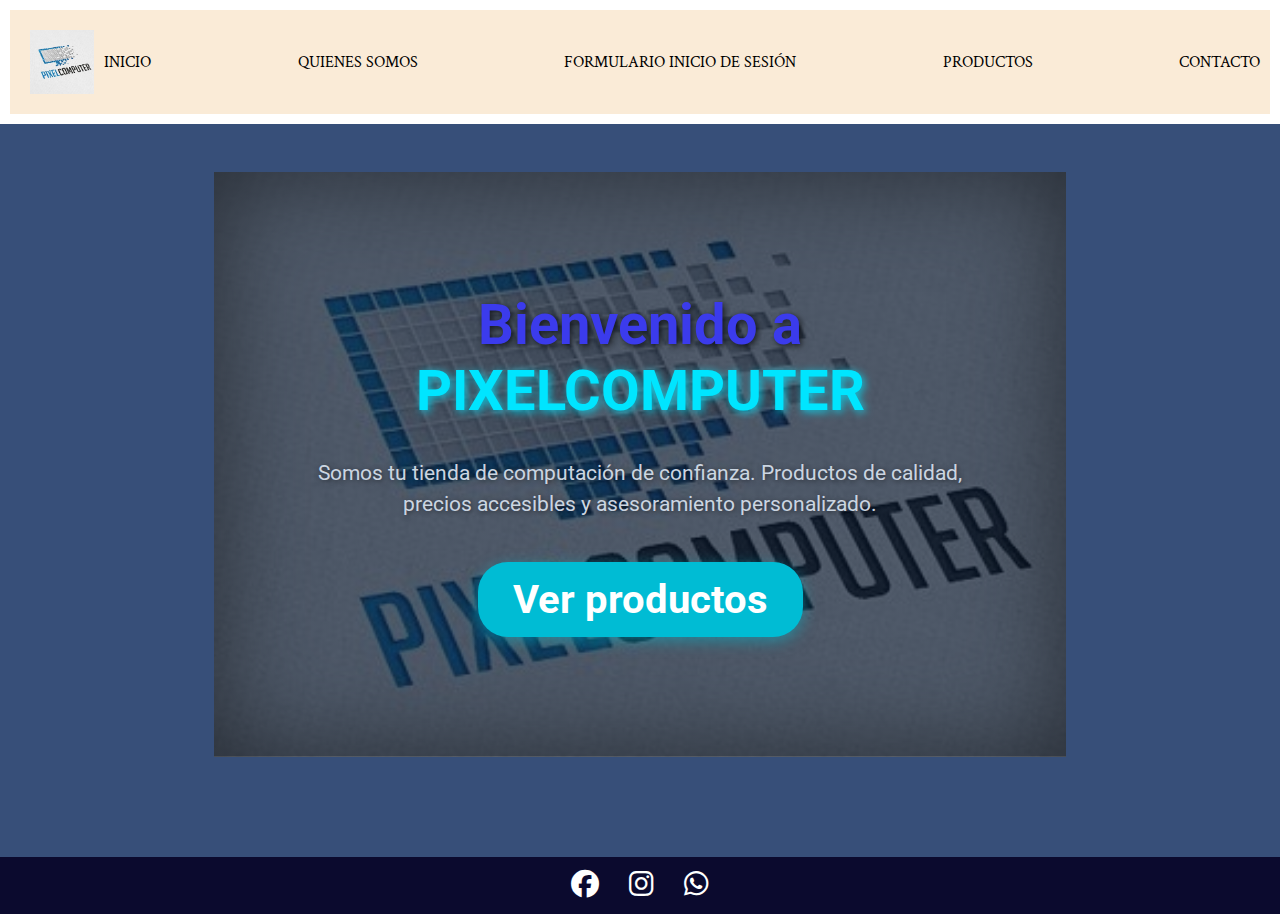
<file: index.html>
<!DOCTYPE html>
<html lang="es">
<head>
<meta name="description" content="pagina de inicio">
    <meta charset="UTF-8">
    <meta name="viewport" content="width=device-width, initial-scale=1.0">
    <title>PIXELCOMPUTER</title>


    <link rel="stylesheet" href="css/styles.css">


    
    <link rel="stylesheet" href="https://cdnjs.cloudflare.com/ajax/libs/font-awesome/6.5.0/css/all.min.css">
</head>

<body class="inicio">

<header>
    <div class="logo-container">
        <img src="./asset/img/55d7d05c96c8629c7c2a72673f1a0ba4.jpg" alt="Logo de PixelComputer">
    </div>

    <!-- Botón hamburguesa -->
    <button id="btn-hamburguesa" aria-label="Menú">☰</button>

    <nav>
        <ul id="menu">
            <li><a href="#">INICIO</a></li>
            <li><a href="./pages/quienes-somos.html">QUIENES SOMOS</a></li>
            <li><a href="./pages/formulario-inicio-de-sesión.html">FORMULARIO INICIO DE SESIÓN</a></li>
            <li><a href="./pages/productos.html">PRODUCTOS</a></li>
            <li><a href="./pages/contacto.html">CONTACTO</a></li>
        </ul>
    </nav>
</header>

<main>
    <section class="banner">
        <div class="contenido-banner">
            <h1>Bienvenido a <span>PIXELCOMPUTER</span></h1>
            <p>Somos tu tienda de computación de confianza. Productos de calidad, precios accesibles y asesoramiento personalizado.</p>
            <a href="./pages/productos.html" class="boton-principal">Ver productos</a>
        </div>
    </section>
</main>

<footer>
    <div class="redes-sociales">
        <a href="https://www.facebook.com/computerpixel" target="_blank"><i class="fa-brands fa-facebook"></i></a>
        <a href="https://www.instagram.com/computerpixel" target="_blank"><i class="fa-brands fa-instagram"></i></a>
        <a href="https://api.whatsapp.com/send?phone=5491134765032" target="_blank"><i class="fa-brands fa-whatsapp"></i></a>
    </div>
</footer>


<script>
    const btnHamburguesa = document.getElementById('btn-hamburguesa');
    const menu = document.getElementById('menu');

    btnHamburguesa.addEventListener('click', () => {
        menu.classList.toggle('activo');
    });
</script>


</body>
</html>


<!-- aca te dejo el link del proyecto  https://gorgeous-bavarois-d5edeb.netlify.app/ -->
</file>
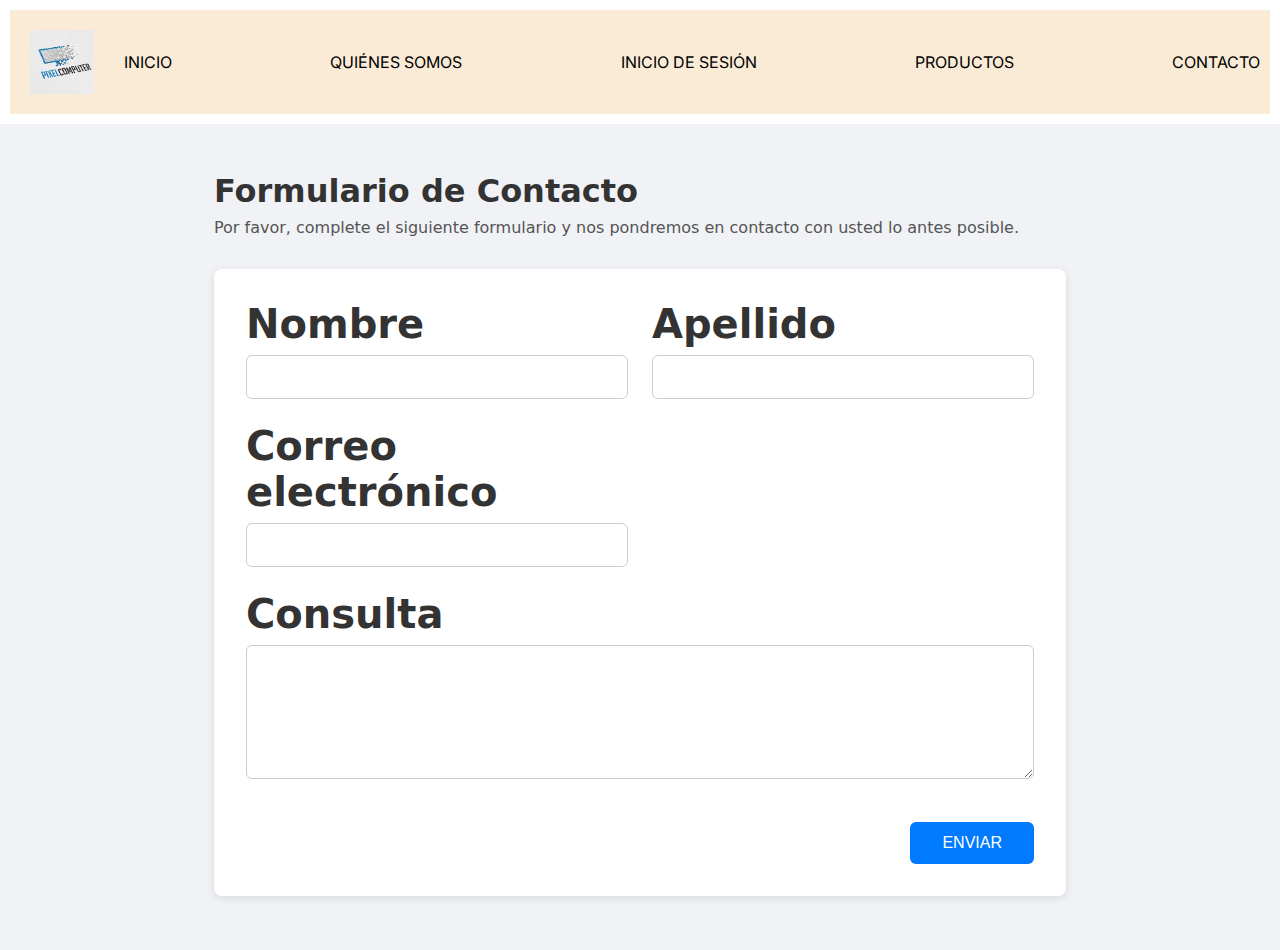
<file: pages/contacto.html>
<!DOCTYPE html>
<html lang="es">
<head>
  <meta name="description" content="pagina de contacto">
    <meta charset="UTF-8">
    <meta name="viewport" content="width=device-width, initial-scale=1.0">
    <title>Contacto</title>
    <link rel="stylesheet" href="../css/styles.css">
    <link rel="preconnect" href="https://fonts.googleapis.com">
    <link rel="preconnect" href="https://fonts.gstatic.com" crossorigin>
    <link href="https://fonts.googleapis.com/css2?family=Inter:wght@400;600&display=swap" rel="stylesheet">
</head>
<body class="contacto">
<header>
  <div class="logo-container">
    <img src="../asset/img/55d7d05c96c8629c7c2a72673f1a0ba4.jpg" alt="Logo de la empresa">
  </div>
  <hr id="linea">
  
  <nav>
    <button id="btn-hamburguesa" aria-label="Abrir menú" aria-expanded="false" aria-controls="menu-nav">
    &#9776; <!-- ☰ -->
  </button>
    <ul id="menu-nav">
      <li><a href="../index.html">INICIO</a></li>
      <li><a href="./quienes-somos.html">QUIÉNES SOMOS</a></li>
      <li><a href="./formulario-inicio-de-sesión.html">INICIO DE SESIÓN</a></li>
      <li><a href="./productos.html">PRODUCTOS</a></li>
      <li><a href="#" aria-current="page">CONTACTO</a></li>
    </ul>
  </nav>
</header>

    <main>
        <section class="seccion-contacto">
            
            <h2>Formulario de Contacto</h2>
            <p>Por favor, complete el siguiente formulario y nos pondremos en contacto con usted lo antes posible.</p>
            <form action="/submit" method="post" class="formulario-contacto" novalidate>
                <div class="grid-form">
                    <div class="campo">
                        <label for="nombre">Nombre</label>
                        <input type="text" id="nombre" name="nombre" required>
                    </div>

                    <div class="campo">
                        <label for="apellido">Apellido</label>
                        <input type="text" id="apellido" name="apellido" required>
                    </div>

                    <div class="campo">
                        <label for="correo">Correo electrónico</label>
                        <input type="email" id="correo" name="correo" required>
                    </div>

                    <div class="campo campo-mensaje">
                        <label for="mensaje">Consulta</label>
                        <textarea id="mensaje" name="mensaje" rows="6" required></textarea>
                    </div>
                </div>

                <div class="boton-container">
                    <button type="submit" class="btn-enviar">ENVIAR</button>
                </div>
            </form>
        </section>
    </main>

</body>
<script>
  const btnHamburguesa = document.getElementById('btn-hamburguesa');
  const menuNav = document.getElementById('menu-nav');

  btnHamburguesa.addEventListener('click', () => {
    const expanded = btnHamburguesa.getAttribute('aria-expanded') === 'true';
    btnHamburguesa.setAttribute('aria-expanded', !expanded);
    menuNav.classList.toggle('activo');
  });
</script>

</html>
</file>
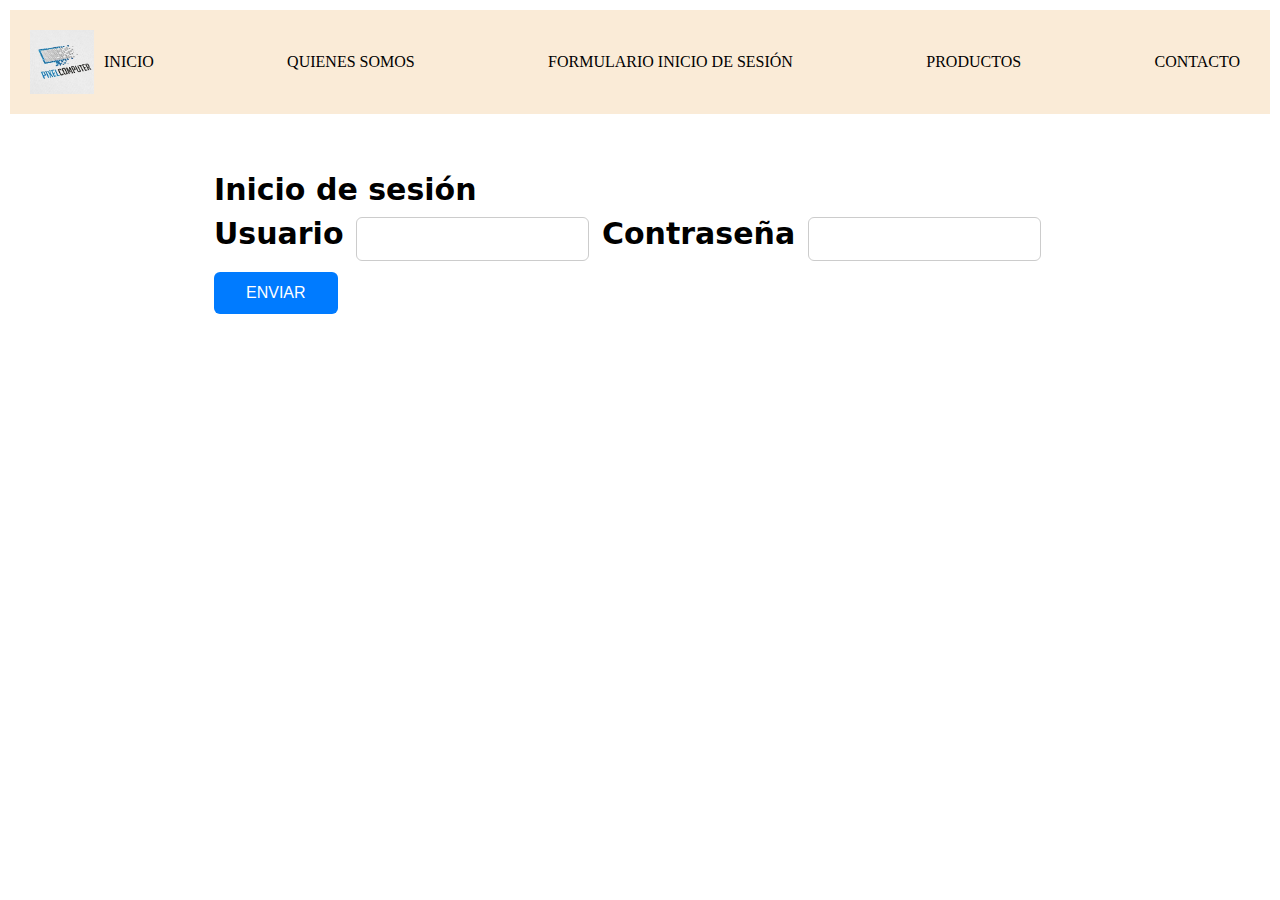
<file: pages/formulario-inicio-de-sesión.html>
<!DOCTYPE html>
<html lang="es">
<head>
    <meta name="description" content="formularios">
    
    <meta charset="UTF-8">
    <meta name="viewport" content="width=device-width, initial-scale=1.0">
    <title>Inicio de sesión</title>
    <link rel="stylesheet" href="../css/styles.css">
</head>
<body class="formulario">

  <header>
    <div class="logo-container">
        <img src="../asset/img/55d7d05c96c8629c7c2a72673f1a0ba4.jpg" alt="logo">
    </div>

    <!-- Botón hamburguesa -->
    <button id="btn-hamburguesa" aria-label="Menú">☰</button>

    <!-- Menú de navegación -->
    <nav>
        <ul id="menu">
            <li><a href="../index.html">INICIO</a></li>
            <li><a href="./quienes-somos.html">QUIENES SOMOS</a></li>
            <li><a href="#">FORMULARIO INICIO DE SESIÓN</a></li>
            <li><a href="./productos.html">PRODUCTOS</a></li>
            <li><a href="./contacto.html">CONTACTO</a></li>
        </ul>
    </nav>

    <hr id="linea">
</header>

    <main>
        <h2 style="font-size: 30px;">Inicio de sesión</h2>
        <form action="/submit" method="post">
            <label style="font-size: 30px;" for="usuario">Usuario</label>
            <input type="text" name="usuario" id="usuario" required>

            <label style="font-size: 30px;" for="contraseña">Contraseña</label>
            <input type="password" name="contraseña" id="contraseña" required>

            <button type="submit" class="btn-enviar">ENVIAR</button>
        </form>
    </main>

</body>
<script>
    const btnHamburguesa = document.getElementById('btn-hamburguesa');
    const menu = document.getElementById('menu');

    btnHamburguesa.addEventListener('click', () => {
        menu.classList.toggle('activo');
    });
</script>

</html>
</file>
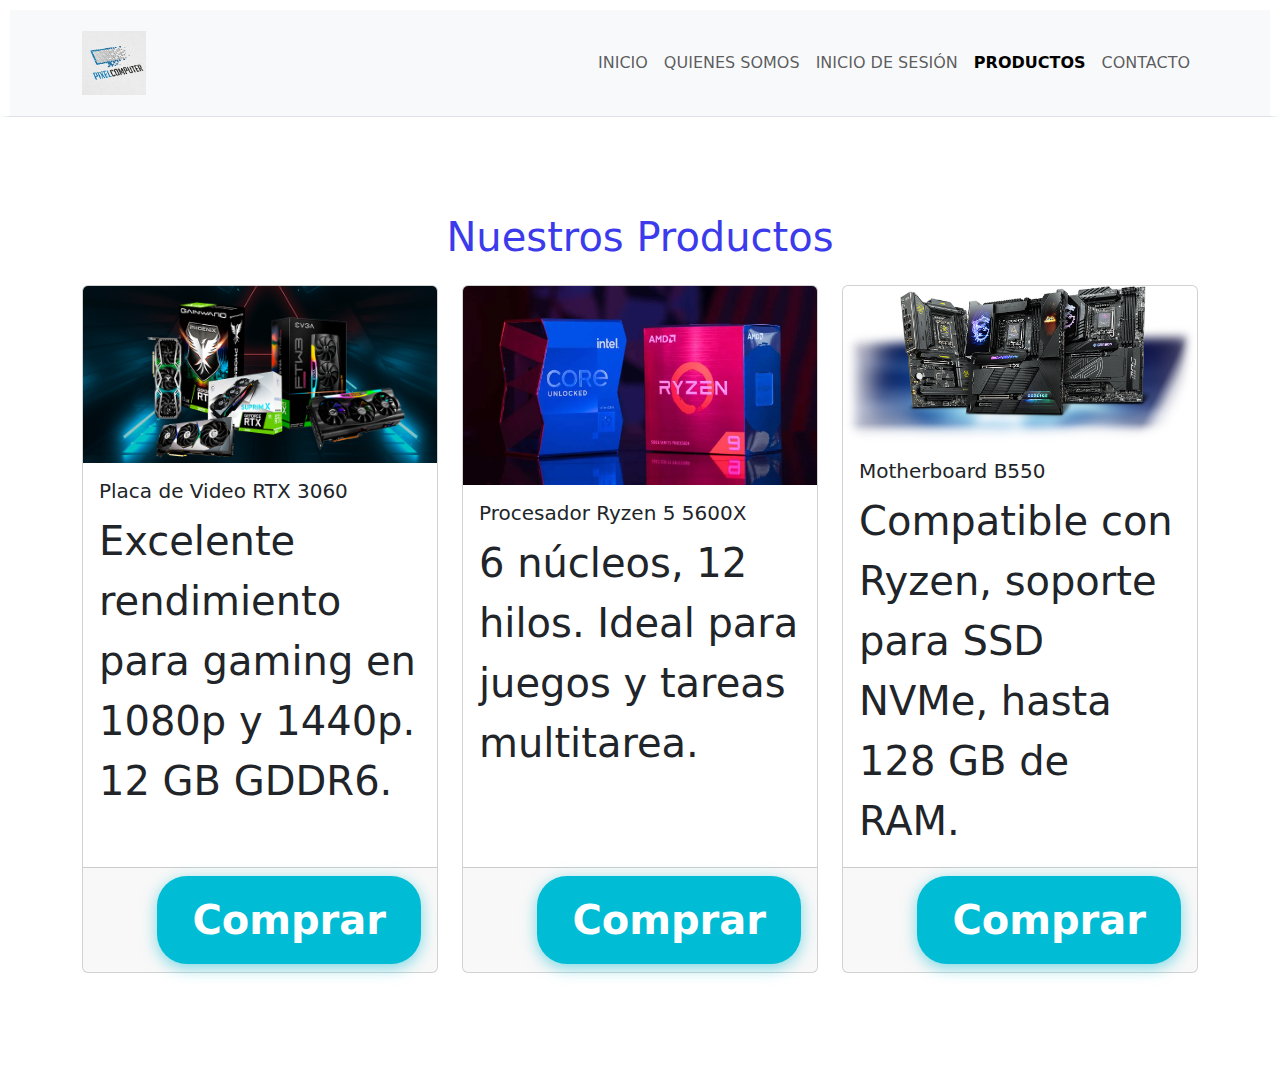
<file: pages/productos.html>
<!DOCTYPE html>
<html lang="es">
<head>
  <meta name="description" content="nuestro productos">
  <meta charset="UTF-8" />
  <meta name="viewport" content="width=device-width, initial-scale=1.0" />
  <title>Productos - PixelComputer</title>

  <!-- Bootstrap CSS -->
  <link href="https://cdn.jsdelivr.net/npm/bootstrap@5.3.3/dist/css/bootstrap.min.css" rel="stylesheet" />

  <!-- Tu CSS personalizado con SCSS compilado -->
  <link rel="stylesheet" href="../css/styles.css" />

  <!-- Font Awesome -->
  <link rel="stylesheet" href="https://cdnjs.cloudflare.com/ajax/libs/font-awesome/6.5.0/css/all.min.css" />
</head>

<body class="productos">

  <!-- Header -->
  <header class="bg-light border-bottom sticky-top py-2">
    <div class="container">
      <nav class="navbar navbar-expand-lg navbar-light px-0">
        <a class="navbar-brand" href="../index.html">
          <img src="../asset/img/55d7d05c96c8629c7c2a72673f1a0ba4.jpg" alt="Logo" width="64" />
        </a>

        <button class="navbar-toggler" type="button" data-bs-toggle="collapse" data-bs-target="#navbarNav"
          aria-controls="navbarNav" aria-expanded="false" aria-label="Toggle navigation">
          <span class="navbar-toggler-icon"></span>
        </button>

        <div class="collapse navbar-collapse justify-content-end" id="navbarNav">
          <ul class="nav navbar-nav">
            <li class="nav-item">
              <a href="../index.html" class="nav-link">INICIO</a>
            </li>
            <li class="nav-item">
              <a href="./quienes-somos.html" class="nav-link">QUIENES SOMOS</a>
            </li>
            <li class="nav-item">
              <a href="./formulario-inicio-de-sesión.html" class="nav-link">INICIO DE SESIÓN</a>
            </li>
            <li class="nav-item">
              <a href="#" class="nav-link active fw-bold">PRODUCTOS</a>
            </li>
            <li class="nav-item">
              <a href="./contacto.html" class="nav-link">CONTACTO</a>
            </li>
          </ul>
        </div>
      </nav>
    </div>
  </header>

  <!-- Productos -->
  <main class="container py-5">
    <h1 class="text-center mb-4">Nuestros Productos</h1>

    <div class="row row-cols-1 row-cols-md-3 g-4">

      <!-- Producto 1 -->
      <div class="col">
        <div class="card h-100">
          <img src="../asset/img/1086_placas-de-video-para-pc.png" class="card-img-top" alt="Placa de Video">
          <div class="card-body">
            <h5 class="card-title">Placa de Video RTX 3060</h5>
            <p class="card-text">Excelente rendimiento para gaming en 1080p y 1440p. 12 GB GDDR6.</p>
          </div>
          <div class="card-footer text-end">
            <a href="#" class="boton-principal">Comprar</a>
          </div>
        </div>
      </div>

      <!-- Producto 2 -->
      <div class="col">
        <div class="card h-100">
          <img src="../asset/img/amd-ryzen-intel-core-cual-es-el-mejor-procesador.webp" class="card-img-top" alt="Procesador Ryzen">
          <div class="card-body">
            <h5 class="card-title">Procesador Ryzen 5 5600X</h5>
            <p class="card-text">6 núcleos, 12 hilos. Ideal para juegos y tareas multitarea.</p>
          </div>
          <div class="card-footer text-end">
            <a href="#" class="boton-principal">Comprar</a>
          </div>
        </div>
      </div>

      <!-- Producto 3 -->
      <div class="col">
        <div class="card h-100">
          <img src="../asset/img/intelKv-pd.png" class="card-img-top" alt="Motherboard">
          <div class="card-body">
            <h5 class="card-title">Motherboard B550</h5>
            <p class="card-text">Compatible con Ryzen, soporte para SSD NVMe, hasta 128 GB de RAM.</p>
          </div>
          <div class="card-footer text-end">
            <a href="#" class="boton-principal">Comprar</a>
          </div>
        </div>
      </div>

    </div>
  </main>

  <!-- Bootstrap JS -->
  <script src="https://cdn.jsdelivr.net/npm/bootstrap@5.3.3/dist/js/bootstrap.bundle.min.js"></script>

  <script>
    // Cierra el menú hamburguesa al hacer clic en un enlace
    document.querySelectorAll('.navbar-nav .nav-link').forEach(link => {
      link.addEventListener('click', () => {
        const navbarToggler = document.querySelector('.navbar-toggler');
        const navbarCollapse = document.querySelector('#navbarNav');

        if (window.getComputedStyle(navbarToggler).display !== 'none') {
          const bsCollapse = bootstrap.Collapse.getInstance(navbarCollapse);
          if (bsCollapse) {
            bsCollapse.hide();
          }
        }
      });
    });
  </script>

</body>
</html>
</file>
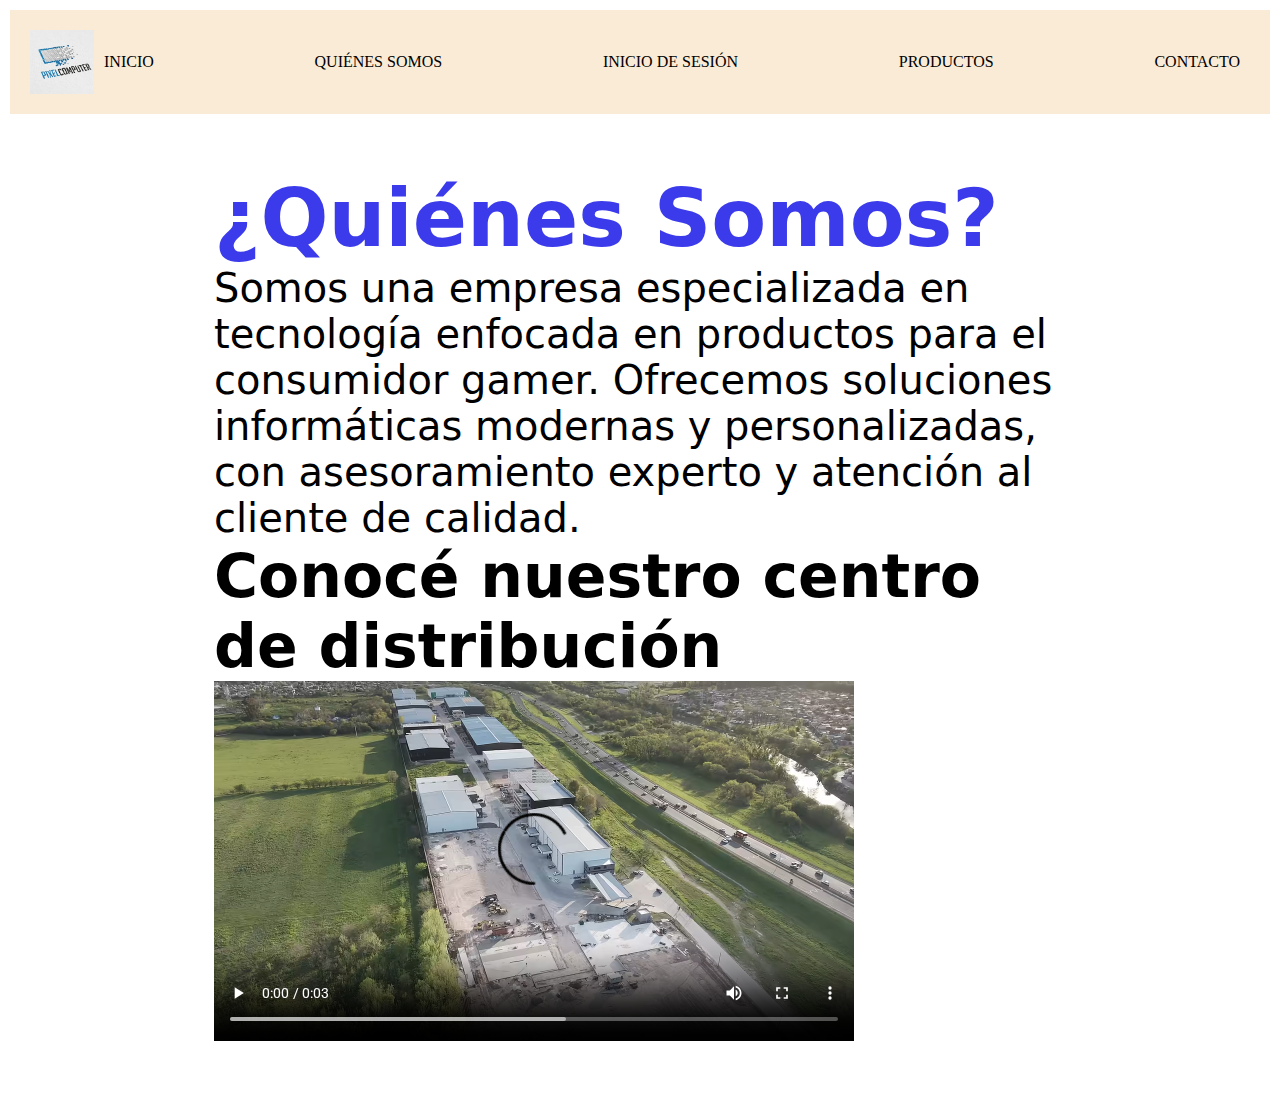
<file: pages/quienes-somos.html>
<!DOCTYPE html>
<html lang="es">
<head>
    <meta name="description" content="informacion de la empresa">
    <meta charset="UTF-8">
    <meta name="viewport" content="width=device-width, initial-scale=1.0">
    <title>Quiénes Somos | PIXELCOMPUTER</title>
    <link rel="stylesheet" href="../css/styles.css">
</head>

<body class="quienes-somos">

    <header>
    <div class="logo-container">
        <img src="../asset/img/55d7d05c96c8629c7c2a72673f1a0ba4.jpg" alt="logo">
    </div>

    <!-- Botón hamburguesa -->
    <button id="btn-hamburguesa" aria-label="Menú">☰</button>

    <!-- Menú de navegación -->
    <nav>
        <ul id="menu">
            <li><a href="../index.html">INICIO</a></li>
            <li><a href="#">QUIÉNES SOMOS</a></li>
            <li><a href="./formulario-inicio-de-sesión.html">INICIO DE SESIÓN</a></li>
            <li><a href="./productos.html">PRODUCTOS</a></li>
            <li><a href="./contacto.html">CONTACTO</a></li>
        </ul>
    </nav>

    <hr id="linea">
</header>


    <main>
        <section class="descripcion-empresa">
            <h1>¿Quiénes Somos?</h1>
            <p>Somos una empresa especializada en tecnología enfocada en productos para el consumidor gamer. Ofrecemos soluciones informáticas modernas y personalizadas, con asesoramiento experto y atención al cliente de calidad.</p>
        </section>

        <section class="video-presentacion">
            <h2>Conocé nuestro centro de distribución</h2>
            <video width="640" height="360" controls>
                <source src="../asset/video/Conoce_nuestro_nuevo_Centro_de_Distribucion.mp4" type="video/mp4">
                Tu navegador no soporta este video.
            </video>
        </section>
    </main>
<script>
    const btnHamburguesa = document.getElementById('btn-hamburguesa');
    const menu = document.getElementById('menu');

    btnHamburguesa.addEventListener('click', () => {
        menu.classList.toggle('activo');
    });
</script>

</body>
</html>
</file>
<file: css/styles.css>
/* Importación de fuentes */
@import url('https://fonts.googleapis.com/css2?family=Crimson+Text:ital,wght@0,400;0,600;0,700;1,400;1,600;1,700&family=Roboto:ital,wght@0,100..900;1,100..900&display=swap');


/* Mejor reset con box-sizing */
*, *::before, *::after {
    box-sizing: border-box;
    margin: 0;
    padding: 0;
}

/* Página de inicio */
body.inicio {
    background-color: rgb(55, 79, 121);
    font-family: 'Crimson Text', serif;
}

h1 {
    color: rgb(59, 59, 236);
}

.logo-container {
    display: flex;
    justify-content: center;
    align-items: center;
    margin: 10px;
}

.logo-container img { 
    width: 64px;
}

header {
    display: flex;
    justify-content: space-between;
    align-items: center;
    padding: 10px;
    border: 10px white solid;
    background-color: antiquewhite;
    position: sticky;
    top: 0;
    z-index: 100;
}

nav {
    width: 100%;
    display: inline-block;
}

nav ul {
    display: flex;
    justify-content: space-between;
    align-items: center;
    list-style-type: none;
}

nav ul li a {
    color: black;
    text-decoration: none;
}

#linea {
    margin: 10px;
    border: none;
    border-top: 2px solid rgb(0, 0, 0);
}

/* Secciones de productos */
#placa-de-video,
#procesador,
#motherboard {
    display: flex;
    justify-content: center;
    max-width: 100%; 
    height: auto;    
    opacity: 1;
}

main {
    font-family: system-ui, -apple-system, BlinkMacSystemFont, 'Segoe UI', Roboto, Oxygen, Ubuntu, Cantarell, 'Open Sans', 'Helvetica Neue', sans-serif;
    font-size: 40px;
}

/* Footer redes sociales */
.redes-sociales {
    display: flex;
    justify-content: center;
    gap: 30px;
    padding: 10px;
    background-color: rgb(11, 10, 46);
    margin-top: 100px;
}

.redes-sociales a {
    color: white;
    font-size: 28px;
    transition: color 0.3s, transform 0.3s;
    text-decoration: none;
}

.redes-sociales a:hover {
    color: cadetblue;
    transform: scale(1.2);
}

/* =================== */
/* ESTILOS - CONTACTO  */
/* =================== */

body.contacto {
    background-color: #f0f2f5;
    font-family: 'Inter', sans-serif;
    color: #333;
    margin: 0;
    padding: 0;
}

main {
    max-width: 900px;
    margin: 3rem auto;
    padding: 0 1.5rem;
}

.seccion-contacto h2 {
    font-size: 2rem;
    margin-bottom: 0.5rem;
}

.seccion-contacto p {
    margin-bottom: 2rem;
    font-size: 1rem;
    color: #555;
}

.formulario-contacto {
    background-color: #fff;
    border-radius: 8px;
    padding: 2rem;
    box-shadow: 0 2px 8px rgba(0, 0, 0, 0.1);
}

.grid-form {
    display: grid;
    grid-template-columns: repeat(auto-fit, minmax(280px, 1fr));
    gap: 1.5rem;
}

.campo {
    display: flex;
    flex-direction: column;
}

label {
    font-weight: 600;
    margin-bottom: 0.5rem;
}

input,
textarea {
    padding: 0.75rem;
    border: 1px solid #ccc;
    border-radius: 6px;
    font-size: 1rem;
    transition: border-color 0.3s ease;
}

input:focus,
textarea:focus {
    border-color: #007BFF;
    outline: none;
}

.campo-mensaje {
    grid-column: span 2;
}

.boton-container {
    margin-top: 2rem;
    text-align: right;
}

.btn-enviar {
    background-color: #007BFF;
    color: #fff;
    padding: 0.75rem 2rem;
    font-size: 1rem;
    border: none;
    border-radius: 6px;
    cursor: pointer;
    transition: background-color 0.3s ease;
}

.btn-enviar:hover {
    background-color: #0056b3;
}

/* =========================== */
/* CONTACTO - RESPONSIVE FORM */
/* =========================== */

@media (max-width: 768px) {
    .boton-container {
        text-align: center;
    }
}

@media (max-width: 600px) {
    .grid-form {
        grid-template-columns: 1fr;
    }

    .campo-mensaje {
        grid-column: span 1;
    }

    .boton-container {
        text-align: center;
    }

    .btn-enviar {
        width: 100%;
        max-width: 300px;
    }
}

/* ========================== */
/* ESTILOS - BANNER INICIO   */
/* ========================== */

.banner {
    background-image: linear-gradient(
        rgba(10, 25, 47, 0.7), 
        rgba(10, 25, 47, 0.7)
    ), url(../asset/img/55d7d05c96c8629c7c2a72673f1a0ba4.jpg);
    background-size: cover;
    background-position: center center;
    color: #fff;
    text-align: center;
    padding: 120px 20px;
    position: relative;
    font-family: 'Roboto', sans-serif;
    box-shadow: inset 0 0 100px rgba(0, 0, 0, 0.5);
}

.contenido-banner {
    position: relative;
    z-index: 1;
    max-width: 700px;
    margin: 0 auto;
    padding: 0 20px;
}

.banner h1 {
    font-size: 3.5rem;
    font-weight: 700;
    margin-bottom: 0.6em;
    text-shadow: 2px 2px 6px rgba(0, 0, 0, 0.7);
}

.banner h1 span {
    color: #00e5ff;
    text-shadow: 2px 2px 8px rgba(0, 229, 255, 0.8);
}

.banner p {
    font-size: 1.3rem;
    line-height: 1.5;
    margin-bottom: 2em;
    color: #cbd5e1;
    text-shadow: 1px 1px 5px rgba(0, 0, 0, 0.5);
}

.boton-principal {
    background-color: #00bcd4;
    color: white;
    padding: 14px 35px;
    text-decoration: none;
    font-weight: 700;
    border-radius: 30px;
    box-shadow: 0 4px 15px rgba(0, 188, 212, 0.5);
    transition: background-color 0.4s ease, box-shadow 0.4s ease, transform 0.3s ease;
    display: inline-block;
}

.boton-principal:hover {
    background-color: #0097a7;
    box-shadow: 0 6px 20px rgba(0, 151, 167, 0.7);
    transform: translateY(-3px);
}

/* Banner responsive */
@media (max-width: 768px) {
    .banner {
        padding: 80px 15px;
    }

    .banner h1 {
        font-size: 2.6rem;
    }

    .banner p {
        font-size: 1.1rem;
    }

    .boton-principal {
        padding: 12px 25px;
        font-size: 1rem;
    }
}
/* =========================== */
/* CONTACTO - TIPOGRAFÍA MÓVIL */
/* =========================== */

@media (max-width: 600px) {
    body.contacto {
        font-size: 5px;
    }

    .seccion-contacto h2 {
        font-size: 1.rem;
    }

    .seccion-contacto p,
    label,
    input,
    textarea,
    .btn-enviar {
        font-size: 0.9rem;
    }

    .formulario-contacto {
        padding: 1rem;
    }

    .campo {
        margin-bottom: 1rem;
    }
}
/* Botón hamburguesa oculto por defecto */
#btn-hamburguesa {
    display: none;
    font-size: 2rem;
    background: none;
    border: none;
    cursor: pointer;
    margin-left: 1rem;
}

/* Menú por defecto en desktop */
nav ul {
    display: flex;
    justify-content: space-between;
    align-items: center;
    list-style-type: none;
}

/* Responsive: móvil */
@media (max-width: 768px) {
    /* Mostrar botón hamburguesa */
    #btn-hamburguesa {
        display: block;
    }

    /* Ocultar menú por defecto */
    nav ul {
        display: none;
        flex-direction: column;
        width: 100%;
        margin-top: 10px;
        background-color: antiquewhite; 
        border-radius: 6px;
        padding: 10px 0;
    }

    /* Mostrar menú al activar la clase activo */
    nav ul.activo {
        display: flex;
    }

    nav ul li {
        margin: 0.5rem 0;
        text-align: center;
    }

    nav ul li a {
        display: block;
        padding: 10px 0;
        font-size: 1.1rem;
        color: black;
    }
}
</file>
